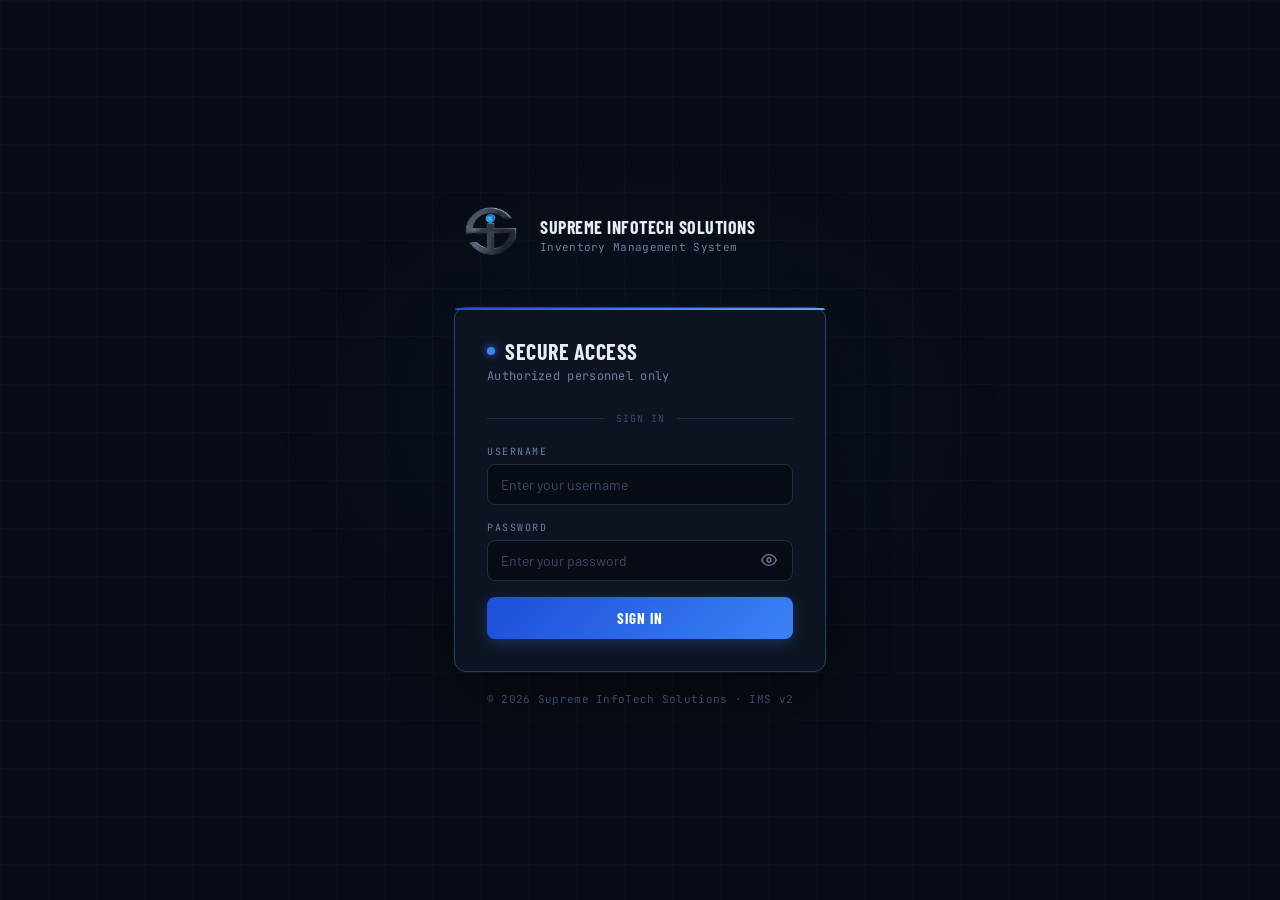
<file: home.html>
<!DOCTYPE html>
<html lang="en">
<head>
<meta charset="UTF-8">
<meta name="viewport" content="width=device-width, initial-scale=1.0">
<title>SIS — Hub</title>
<link href="https://fonts.googleapis.com/css2?family=Barlow:wght@400;500;600;700;800&family=Barlow+Condensed:wght@500;600;700;800&family=JetBrains+Mono:wght@400;500&display=swap" rel="stylesheet">
<link rel="stylesheet" href="styles.css">
<link rel="stylesheet" href="payrollstyles.css">
<link rel="stylesheet" href="home.css">
<style>
  /* Clickable emp-card */
  .emp-card-clickable {
    cursor: pointer;
    transition: border-color 0.2s, box-shadow 0.2s, transform 0.15s;
  }
  .emp-card-clickable:hover {
    border-color: var(--accent);
    box-shadow: 0 4px 20px rgba(59,130,246,0.1);
    transform: translateY(-1px);
  }
  .emp-card-clickable:hover svg[stroke="var(--text-dim)"] {
    color: var(--accent-bright);
  }
  /* Punch CTA colour variants */
  #empPunchCtaInner.punched-in {
    background: rgba(251,146,60,0.06);
  }
  #empPunchCtaInner.punched-in #empPunchCtaLabel {
    color: var(--orange);
  }
  /* DTR footer link hover */
  a#empDtrFooter:hover {
    background: rgba(59,130,246,0.04);
  }
  /* Loading text */
  .emp-list-loading {
    padding: 28px 18px;
    text-align: center;
    font-size: 12px;
    color: var(--text-dim);
    font-family: 'JetBrains Mono', monospace;
  }
</style>
</head>
<body>
<div class="app">

  <div id="loadingBar" style="display:none;position:fixed;top:0;left:0;right:0;height:3px;background:var(--accent);z-index:9999;animation:loadingPulse 1s ease-in-out infinite;"></div>

  <!-- HEADER -->
  <header>
    <div class="logo">
      <img src="logo_hub.png" alt="SIS Logo" style="width:52px;height:52px;object-fit:contain;flex-shrink:0;" />
      <div>
        <h1>Supreme InfoTech Solutions</h1>
        <span>Central Hub</span>
      </div>
    </div>
    <div class="header-actions">
      <a href="profile.html" id="userChip" class="user-chip-link" style="display:flex;align-items:center;gap:8px;font-family:'JetBrains Mono',monospace;font-size:12px;color:var(--text-muted);text-decoration:none;">
        <span id="userChipName" style="color:var(--text);font-weight:500;transition:color 0.15s;"></span>
        <span id="userChipRole" style="font-size:10px;padding:2px 8px;border-radius:99px;font-weight:600;letter-spacing:.04em;text-transform:uppercase;background:rgba(59,130,246,0.1);color:var(--accent-bright);border:1px solid rgba(59,130,246,0.2);"></span>
      </a>
      <button class="btn btn-ghost" onclick="AUTH.logout()" style="padding:8px 12px;">
        <svg width="14" height="14" viewBox="0 0 24 24" fill="none" stroke="currentColor" stroke-width="2" stroke-linecap="round" stroke-linejoin="round"><path d="M9 21H5a2 2 0 01-2-2V5a2 2 0 012-2h4"/><polyline points="16 17 21 12 16 7"/><line x1="21" y1="12" x2="9" y2="12"/></svg>
        Sign Out
      </button>
    </div>
  </header>

  <!-- NAV TABS -->
  <nav class="tab-nav" id="mainNav">
    <a href="home.html" class="tab-link active">
      <svg width="14" height="14" viewBox="0 0 24 24" fill="none" stroke="currentColor" stroke-width="2" stroke-linecap="round" stroke-linejoin="round"><path d="M3 9l9-7 9 7v11a2 2 0 01-2 2H5a2 2 0 01-2-2z"/><polyline points="9 22 9 12 15 12 15 22"/></svg>
      Home
    </a>
    <a href="index.html" class="tab-link" id="navInventory" style="display:none">
      <svg width="14" height="14" viewBox="0 0 24 24" fill="none" stroke="currentColor" stroke-width="2" stroke-linecap="round" stroke-linejoin="round"><rect x="3" y="3" width="18" height="18" rx="2"/><path d="M9 3v18M3 9h18M3 15h18"/></svg>
      Inventory
    </a>
    <a href="payroll.html" class="tab-link" id="navPayroll" style="display:none">
      <svg width="14" height="14" viewBox="0 0 24 24" fill="none" stroke="currentColor" stroke-width="2" stroke-linecap="round" stroke-linejoin="round"><rect x="2" y="5" width="20" height="14" rx="2"/><line x1="2" y1="10" x2="22" y2="10"/></svg>
      Payroll
    </a>
    <!-- Super Admin tab — only shown for superadmin role via JS -->
    <a href="superadmin.html" class="tab-link" id="navSuperAdmin" style="display:none; color:#a78bfa;">
      <svg width="14" height="14" viewBox="0 0 24 24" fill="none" stroke="currentColor" stroke-width="2" stroke-linecap="round" stroke-linejoin="round"><path d="M12 22s8-4 8-10V5l-8-3-8 3v7c0 6 8 10 8 10z"/></svg>
      Super Admin
    </a>
    <a href="schedule.html" class="tab-link" id="navSchedule">
      <svg width="14" height="14" viewBox="0 0 24 24" fill="none" stroke="currentColor" stroke-width="2" stroke-linecap="round" stroke-linejoin="round"><rect x="3" y="4" width="18" height="18" rx="2" ry="2"/><line x1="16" y1="2" x2="16" y2="6"/><line x1="8" y1="2" x2="8" y2="6"/><line x1="3" y1="10" x2="21" y2="10"/></svg>
      Game Schedule
    </a>
  </nav>

  <!-- ══════════════════════════════════════ -->
  <!-- ADMIN VIEW                            -->
  <!-- ══════════════════════════════════════ -->
  <div id="adminView" style="display:none">

    <!-- Welcome -->
    <div class="hub-welcome">
      <div>
        <div class="hub-greeting" id="adminGreeting">Good morning</div>
        <div class="hub-date" id="hubDate"></div>
      </div>
      <div class="hub-tagline">System overview — all modules</div>
    </div>

    <!-- Stat strip -->
    <div class="stat-strip" id="adminStatStrip">
      <div class="stat-pill">
        <span class="stat-pill-label">Inventory Items</span>
        <span class="stat-pill-val" id="statInventoryItems">—</span>
      </div>
      <div class="stat-pill">
        <span class="stat-pill-label">Categories</span>
        <span class="stat-pill-val" id="statCategories">—</span>
      </div>
      <div class="stat-pill">
        <span class="stat-pill-label">Total Employees</span>
        <span class="stat-pill-val" id="statEmployees">—</span>
      </div>
      <div class="stat-pill">
        <span class="stat-pill-label">Payroll Runs</span>
        <span class="stat-pill-val" id="statPayrollRuns">—</span>
      </div>
    </div>

    <!-- Module grid -->
    <div class="module-grid">

      <!-- Inventory -->
      <a href="index.html" class="module-card">
        <div class="module-card-header">
          <div class="module-icon" style="background:rgba(59,130,246,0.12);border-color:rgba(59,130,246,0.2)">
            <svg width="22" height="22" viewBox="0 0 24 24" fill="none" stroke="#60a5fa" stroke-width="2" stroke-linecap="round" stroke-linejoin="round"><rect x="2" y="3" width="20" height="18" rx="2"/><path d="M8 3v18M16 3v18M2 9h20M2 15h20"/></svg>
          </div>
          <span class="module-badge live">Live</span>
        </div>
        <div class="module-name">Inventory</div>
        <div class="module-desc">Track office equipment, supplies, and assets with barcode scanning.</div>
        <div class="module-stats">
          <span id="mcInventoryItems">— items</span>
          <span id="mcCategories">— categories</span>
        </div>
        <div class="module-arrow">
          <svg width="16" height="16" viewBox="0 0 24 24" fill="none" stroke="currentColor" stroke-width="2" stroke-linecap="round" stroke-linejoin="round"><line x1="5" y1="12" x2="19" y2="12"/><polyline points="12 5 19 12 12 19"/></svg>
        </div>
      </a>

      <!-- Payroll -->
      <a href="payroll.html" class="module-card">
        <div class="module-card-header">
          <div class="module-icon" style="background:rgba(52,211,153,0.1);border-color:rgba(52,211,153,0.2)">
            <svg width="22" height="22" viewBox="0 0 24 24" fill="none" stroke="#34d399" stroke-width="2" stroke-linecap="round" stroke-linejoin="round"><rect x="2" y="5" width="20" height="14" rx="2"/><line x1="2" y1="10" x2="22" y2="10"/></svg>
          </div>
          <span class="module-badge live">Live</span>
        </div>
        <div class="module-name">Payroll</div>
        <div class="module-desc">Manage employees, run payroll, compute deductions, and generate payslips.</div>
        <div class="module-stats">
          <span id="mcEmployees">— employees</span>
          <span id="mcPayrollRuns">— payroll runs</span>
        </div>
        <div class="module-arrow">
          <svg width="16" height="16" viewBox="0 0 24 24" fill="none" stroke="currentColor" stroke-width="2" stroke-linecap="round" stroke-linejoin="round"><line x1="5" y1="12" x2="19" y2="12"/><polyline points="12 5 19 12 12 19"/></svg>
        </div>
      </a>

      <!-- Game Schedules — LIVE -->
      <a href="schedule.html" class="module-card">
        <div class="module-card-header">
          <div class="module-icon" style="background:rgba(167,139,250,0.1);border-color:rgba(167,139,250,0.2)">
            <svg width="22" height="22" viewBox="0 0 24 24" fill="none" stroke="#a78bfa" stroke-width="2" stroke-linecap="round" stroke-linejoin="round"><rect x="2" y="4" width="20" height="16" rx="2"/><path d="M16 2v4M8 2v4M2 10h20"/><circle cx="12" cy="15" r="2"/></svg>
          </div>
          <span class="module-badge live">Live</span>
        </div>
        <div class="module-name">Game Schedules</div>
        <div class="module-desc">Manage and broadcast game schedules, rosters, and event timelines.</div>
        <div class="module-arrow">
          <svg width="16" height="16" viewBox="0 0 24 24" fill="none" stroke="currentColor" stroke-width="2" stroke-linecap="round" stroke-linejoin="round"><line x1="5" y1="12" x2="19" y2="12"/><polyline points="12 5 19 12 12 19"/></svg>
        </div>
      </a>

      <!-- Placeholder 2 -->
      <div class="module-card coming-soon">
        <div class="module-card-header">
          <div class="module-icon" style="background:rgba(251,191,36,0.08);border-color:rgba(251,191,36,0.15)">
            <svg width="22" height="22" viewBox="0 0 24 24" fill="none" stroke="#fbbf24" stroke-width="2" stroke-linecap="round" stroke-linejoin="round"><path d="M14 2H6a2 2 0 00-2 2v16a2 2 0 002 2h12a2 2 0 002-2V8z"/><polyline points="14 2 14 8 20 8"/><line x1="16" y1="13" x2="8" y2="13"/><line x1="16" y1="17" x2="8" y2="17"/><polyline points="10 9 9 9 8 9"/></svg>
          </div>
          <span class="module-badge soon">Soon</span>
        </div>
        <div class="module-name">Reports</div>
        <div class="module-desc">Generate consolidated reports across inventory, payroll, and operations.</div>
        <div class="module-coming-label">In Development</div>
      </div>

    </div>

    <!-- ── Admin Attendance Card ── -->
    <div style="margin-top:24px;" id="adminAttendanceCard" style="display:none;">
      <div class="emp-card emp-card-clickable" onclick="openDtrModal()" style="max-width:420px;">
        <div class="emp-card-header">
          <div style="display:flex;align-items:center;gap:10px">
            <div class="module-icon" style="width:36px;height:36px;background:rgba(59,130,246,0.1);border-color:rgba(59,130,246,0.2)">
              <svg width="16" height="16" viewBox="0 0 24 24" fill="none" stroke="#60a5fa" stroke-width="2" stroke-linecap="round" stroke-linejoin="round"><rect x="2" y="4" width="20" height="16" rx="2"/><path d="M16 2v4M8 2v4M2 10h20"/></svg>
            </div>
            <div>
              <div class="emp-card-title">My Attendance</div>
              <div class="emp-card-sub">Your DTR history</div>
            </div>
          </div>
          <svg width="14" height="14" viewBox="0 0 24 24" fill="none" stroke="var(--text-dim)" stroke-width="2" stroke-linecap="round" stroke-linejoin="round" style="flex-shrink:0;margin-left:auto;transition:color 0.15s"><line x1="5" y1="12" x2="19" y2="12"/><polyline points="12 5 19 12 12 19"/></svg>
        </div>

        <!-- Punch CTA Banner -->
        <div id="adminPunchCta" style="display:none;border-top:1px solid var(--border);">
          <div id="adminPunchCtaInner" style="
            display:flex;align-items:center;justify-content:space-between;
            padding:12px 18px;gap:12px;
            background:rgba(52,211,153,0.06);
          ">
            <div>
              <div id="adminPunchCtaLabel" style="font-size:12px;font-weight:600;color:var(--green);font-family:'JetBrains Mono',monospace;letter-spacing:0.5px;text-transform:uppercase;">Not yet timed in</div>
              <div id="adminPunchCtaSub" style="font-size:11px;color:var(--text-muted);margin-top:2px;">Click to view your attendance log</div>
            </div>
            <a href="profile.html?tab=dtr" onclick="event.stopPropagation()" style="
              display:inline-flex;align-items:center;gap:6px;
              padding:8px 16px;
              background:linear-gradient(135deg,#065f46,#34d399);
              color:#fff;font-family:'Barlow Condensed',sans-serif;
              font-size:13px;font-weight:700;text-transform:uppercase;letter-spacing:0.5px;
              border-radius:var(--radius);text-decoration:none;
              box-shadow:0 2px 10px rgba(52,211,153,0.25);
              transition:all 0.15s;white-space:nowrap;flex-shrink:0;
            " id="adminPunchCtaBtn">
              <svg width="12" height="12" viewBox="0 0 24 24" fill="none" stroke="currentColor" stroke-width="2.5" stroke-linecap="round" stroke-linejoin="round"><polyline points="15 3 21 3 21 9"/><polyline points="9 21 3 21 3 15"/><line x1="21" y1="3" x2="14" y2="10"/><line x1="3" y1="21" x2="10" y2="14"/></svg>
              Time In
            </a>
          </div>
        </div>
      </div>
    </div>

  </div>

  <!-- ══════════════════════════════════════ -->
  <!-- EMPLOYEE VIEW                         -->
  <!-- ══════════════════════════════════════ -->
  <div id="employeeView" style="display:none">

    <!-- Hero / Welcome strip -->
    <div class="emp-hero">
      <!-- Slideshow -->
      <div class="emp-slideshow" id="empSlideshow">
        <div class="slide active" style="background:linear-gradient(135deg,#0d1320,#1a2235)">
          <div class="slide-content">
            <div class="slide-label">WELCOME BACK</div>
            <div class="slide-title" id="empHeroName">—</div>
            <div class="slide-sub" id="empHeroRole">—</div>
          </div>
          <div class="slide-graphic">
            <svg width="120" height="120" viewBox="0 0 120 120" fill="none">
              <circle cx="60" cy="60" r="56" stroke="rgba(59,130,246,0.15)" stroke-width="1.5"/>
              <circle cx="60" cy="60" r="40" stroke="rgba(59,130,246,0.1)" stroke-width="1"/>
              <circle cx="60" cy="42" r="18" fill="rgba(59,130,246,0.12)" stroke="#3b82f6" stroke-width="1.5"/>
              <path d="M28 95c0-17.7 14.3-32 32-32s32 14.3 32 32" stroke="#3b82f6" stroke-width="1.5" stroke-linecap="round"/>
              <text x="60" y="48" text-anchor="middle" font-family="Barlow" font-size="16" font-weight="700" fill="#60a5fa" id="slideshowInitials">—</text>
            </svg>
          </div>
        </div>
        <div class="slide" style="background:linear-gradient(135deg,#0f172a,#1e1b4b)">
          <div class="slide-content">
            <div class="slide-label">SUPREME INFOTECH SOLUTIONS</div>
            <div class="slide-title" style="font-size:22px">Building the future,<br>one system at a time.</div>
            <div class="slide-sub">Your trusted IT partner</div>
          </div>
          <div class="slide-graphic" style="opacity:0.15">
            <svg width="120" height="120" viewBox="0 0 24 24" fill="none" stroke="#a78bfa" stroke-width="1" stroke-linecap="round" stroke-linejoin="round">
              <rect x="2" y="3" width="20" height="18" rx="2"/><path d="M8 3v18M16 3v18M2 9h20M2 15h20"/>
            </svg>
          </div>
        </div>
        <div class="slide" style="background:linear-gradient(135deg,#0a1628,#0d2137)">
          <div class="slide-content">
            <div class="slide-label">QUICK REMINDER</div>
            <div class="slide-title" style="font-size:20px">DTR submitted?</div>
            <div class="slide-sub">Make sure your attendance records are up to date each pay period.</div>
          </div>
          <div class="slide-graphic" style="opacity:0.12">
            <svg width="120" height="120" viewBox="0 0 24 24" fill="none" stroke="#34d399" stroke-width="1" stroke-linecap="round" stroke-linejoin="round">
              <rect x="2" y="4" width="20" height="16" rx="2"/><path d="M16 2v4M8 2v4M2 10h20"/><circle cx="12" cy="15" r="2"/>
            </svg>
          </div>
        </div>
        <!-- Dots -->
        <div class="slide-dots">
          <button class="slide-dot active" onclick="goToSlide(0)"></button>
          <button class="slide-dot" onclick="goToSlide(1)"></button>
          <button class="slide-dot" onclick="goToSlide(2)"></button>
        </div>
      </div>
    </div>

    <!-- Employee info cards -->
    <div class="emp-cards">

      <!-- Payslip History -->
      <div class="emp-card emp-card-clickable" onclick="window.location.href='profile.html'">
        <div class="emp-card-header">
          <div style="display:flex;align-items:center;gap:10px">
            <div class="module-icon" style="width:36px;height:36px;background:rgba(52,211,153,0.1);border-color:rgba(52,211,153,0.2)">
              <svg width="16" height="16" viewBox="0 0 24 24" fill="none" stroke="#34d399" stroke-width="2" stroke-linecap="round" stroke-linejoin="round"><rect x="2" y="5" width="20" height="14" rx="2"/><line x1="2" y1="10" x2="22" y2="10"/></svg>
            </div>
            <div>
              <div class="emp-card-title">My Payslips</div>
              <div class="emp-card-sub">Your payroll history</div>
            </div>
          </div>
          <svg width="14" height="14" viewBox="0 0 24 24" fill="none" stroke="var(--text-dim)" stroke-width="2" stroke-linecap="round" stroke-linejoin="round" style="flex-shrink:0;margin-left:auto;transition:color 0.15s"><line x1="5" y1="12" x2="19" y2="12"/><polyline points="12 5 19 12 12 19"/></svg>
        </div>
        <div id="empPayslipList" class="emp-list">
          <div class="emp-list-loading">Loading payslip history…</div>
        </div>
      </div>

      <!-- DTR / Attendance -->
      <div class="emp-card emp-card-clickable" onclick="openDtrModal()" id="empAttendanceCard">
        <div class="emp-card-header">
          <div style="display:flex;align-items:center;gap:10px">
            <div class="module-icon" style="width:36px;height:36px;background:rgba(59,130,246,0.1);border-color:rgba(59,130,246,0.2)">
              <svg width="16" height="16" viewBox="0 0 24 24" fill="none" stroke="#60a5fa" stroke-width="2" stroke-linecap="round" stroke-linejoin="round"><rect x="2" y="4" width="20" height="16" rx="2"/><path d="M16 2v4M8 2v4M2 10h20"/></svg>
            </div>
            <div>
              <div class="emp-card-title">Attendance Records</div>
              <div class="emp-card-sub">Your DTR history</div>
            </div>
          </div>
          <svg width="14" height="14" viewBox="0 0 24 24" fill="none" stroke="var(--text-dim)" stroke-width="2" stroke-linecap="round" stroke-linejoin="round" style="flex-shrink:0;margin-left:auto;transition:color 0.15s"><line x1="5" y1="12" x2="19" y2="12"/><polyline points="12 5 19 12 12 19"/></svg>
        </div>

        <!-- Punch CTA Banner -->
        <div id="empPunchCta" style="display:none;margin:0;border-bottom:1px solid var(--border);">
          <div id="empPunchCtaInner" style="
            display:flex;align-items:center;justify-content:space-between;
            padding:12px 18px;gap:12px;
            background:rgba(52,211,153,0.06);
          ">
            <div>
              <div id="empPunchCtaLabel" style="font-size:12px;font-weight:600;color:var(--green);font-family:'JetBrains Mono',monospace;letter-spacing:0.5px;text-transform:uppercase;">Not yet timed in</div>
              <div id="empPunchCtaSub" style="font-size:11px;color:var(--text-muted);margin-top:2px;">Go to Attendance to clock in today</div>
            </div>
            <a href="profile.html?tab=dtr" onclick="event.stopPropagation()" style="
              display:inline-flex;align-items:center;gap:6px;
              padding:8px 16px;
              background:linear-gradient(135deg,#065f46,#34d399);
              color:#fff;font-family:'Barlow Condensed',sans-serif;
              font-size:13px;font-weight:700;text-transform:uppercase;letter-spacing:0.5px;
              border-radius:var(--radius);text-decoration:none;
              box-shadow:0 2px 10px rgba(52,211,153,0.25);
              transition:all 0.15s;white-space:nowrap;
              flex-shrink:0;
            " id="empPunchCtaBtn">
              <svg width="12" height="12" viewBox="0 0 24 24" fill="none" stroke="currentColor" stroke-width="2.5" stroke-linecap="round" stroke-linejoin="round"><polyline points="15 3 21 3 21 9"/><polyline points="9 21 3 21 3 15"/><line x1="21" y1="3" x2="14" y2="10"/><line x1="3" y1="21" x2="10" y2="14"/></svg>
              Time In
            </a>
          </div>
        </div>

        <!-- Card body is intentionally empty — full log opens in modal on click -->

      </div>
      </div>

    </div>

  </div>

</div><!-- /.app -->

<!-- TOAST -->
<div class="toast-container" id="toastContainer"></div>

<script src="config.js"></script>
<script src="auth.js"></script>
<script src="home.js"></script>
<!-- ══════════════════════════════════════════ -->
<!-- FULL ATTENDANCE LOG MODAL               -->
<!-- ══════════════════════════════════════════ -->
<div id="dtrModalOverlay" onclick="if(event.target===this)closeDtrModal()" style="
  position:fixed;inset:0;
  background:rgba(4,8,18,0.85);
  backdrop-filter:blur(8px);
  z-index:200;
  display:none;
  align-items:center;
  justify-content:center;
  padding:24px;
">
  <div id="dtrModalPanel" style="
    width:100%;max-width:720px;
    background:var(--surface);
    border:1px solid var(--border-bright);
    border-radius:16px;
    box-shadow:0 24px 60px rgba(0,0,0,0.5), 0 0 0 1px rgba(59,130,246,0.08);
    max-height:82vh;
    display:flex;flex-direction:column;
    transform:scale(0.95) translateY(12px);
    opacity:0;
    transition:transform 0.3s cubic-bezier(0.16,1,0.3,1), opacity 0.25s ease;
  ">
    <!-- Modal header -->
    <div style="
      display:flex;align-items:center;justify-content:space-between;
      padding:16px 24px 14px;
      border-bottom:1px solid var(--border);
      flex-shrink:0;
    ">
      <div>
        <div style="font-family:'Barlow Condensed',sans-serif;font-size:18px;font-weight:700;text-transform:uppercase;letter-spacing:0.5px;display:flex;align-items:center;gap:10px;">
          <span style="width:8px;height:8px;border-radius:50%;background:var(--accent);box-shadow:0 0 8px var(--accent);display:inline-block;flex-shrink:0;"></span>
          Attendance Log
        </div>
        <div id="dtrModalSub" style="font-family:'JetBrains Mono',monospace;font-size:11px;color:var(--text-muted);margin-top:3px;"></div>
      </div>
      <div style="display:flex;align-items:center;gap:8px;">
        <a href="profile.html?tab=dtr" style="
          display:inline-flex;align-items:center;gap:6px;
          padding:7px 14px;border-radius:var(--radius);
          background:rgba(59,130,246,0.1);border:1px solid rgba(59,130,246,0.2);
          color:var(--accent-bright);font-family:'JetBrains Mono',monospace;font-size:10px;
          font-weight:600;text-decoration:none;text-transform:uppercase;letter-spacing:0.5px;
          transition:all 0.15s;
        ">
          <svg width="11" height="11" viewBox="0 0 24 24" fill="none" stroke="currentColor" stroke-width="2.5" stroke-linecap="round" stroke-linejoin="round"><path d="M18 13v6a2 2 0 01-2 2H5a2 2 0 01-2-2V8a2 2 0 012-2h6"/><polyline points="15 3 21 3 21 9"/><line x1="10" y1="14" x2="21" y2="3"/></svg>
          Open Full Page
        </a>
        <button onclick="closeDtrModal()" style="
          background:var(--surface2);border:1px solid var(--border);border-radius:var(--radius);
          color:var(--text-muted);padding:7px 10px;cursor:pointer;font-size:14px;
          display:flex;align-items:center;transition:all 0.15s;
        ">✕</button>
      </div>
    </div>

    <!-- Summary strip -->
    <div id="dtrModalSummary" style="
      display:flex;gap:0;flex-shrink:0;
      border-bottom:1px solid var(--border);
      overflow-x:auto;
    "></div>

    <!-- Table -->
    <div style="overflow-y:auto;flex:1;padding:0;">
      <table style="width:100%;border-collapse:collapse;">
        <thead>
          <tr style="background:var(--surface2);position:sticky;top:0;z-index:1;">
            <th style="padding:10px 24px;text-align:left;font-size:10px;font-family:'JetBrains Mono',monospace;text-transform:uppercase;letter-spacing:1.5px;color:var(--text-muted);font-weight:500;border-bottom:1px solid var(--border);">Date</th>
            <th style="padding:10px 16px;text-align:left;font-size:10px;font-family:'JetBrains Mono',monospace;text-transform:uppercase;letter-spacing:1.5px;color:var(--text-muted);font-weight:500;border-bottom:1px solid var(--border);">Time In</th>
            <th style="padding:10px 16px;text-align:left;font-size:10px;font-family:'JetBrains Mono',monospace;text-transform:uppercase;letter-spacing:1.5px;color:var(--text-muted);font-weight:500;border-bottom:1px solid var(--border);">Time Out</th>
            <th style="padding:10px 16px;text-align:left;font-size:10px;font-family:'JetBrains Mono',monospace;text-transform:uppercase;letter-spacing:1.5px;color:var(--text-muted);font-weight:500;border-bottom:1px solid var(--border);">Duration</th>
            <th style="padding:10px 24px 10px 16px;text-align:left;font-size:10px;font-family:'JetBrains Mono',monospace;text-transform:uppercase;letter-spacing:1.5px;color:var(--text-muted);font-weight:500;border-bottom:1px solid var(--border);">Status</th>
          </tr>
        </thead>
        <tbody id="dtrModalBody">
          <tr><td colspan="5" style="text-align:center;padding:40px;color:var(--text-dim);font-family:'JetBrains Mono',monospace;font-size:12px;">Loading…</td></tr>
        </tbody>
      </table>
    </div>

  </div>
</div>

<script>
// ── DTR Modal helpers (home page scope) ──────────────────────────────────────
let _dtrAllRows = []; // set by home.js loadEmpDtr

function openDtrModal() {
  const overlay = document.getElementById('dtrModalOverlay');
  overlay.style.display = 'flex';
  requestAnimationFrame(() => {
    requestAnimationFrame(() => {
      const panel = document.getElementById('dtrModalPanel');
      panel.style.transform = 'scale(1) translateY(0)';
      panel.style.opacity   = '1';
    });
  });
  renderDtrModal();
}

function closeDtrModal() {
  const panel = document.getElementById('dtrModalPanel');
  panel.style.transform = 'scale(0.95) translateY(12px)';
  panel.style.opacity   = '0';
  setTimeout(() => {
    document.getElementById('dtrModalOverlay').style.display = 'none';
  }, 280);
}

function renderDtrModal() {
  const rows   = window._dtrAllRows || [];
  const tbody  = document.getElementById('dtrModalBody');
  const sub    = document.getElementById('dtrModalSub');
  const summary = document.getElementById('dtrModalSummary');
  const today  = new Date().toISOString().slice(0, 10);

  sub.textContent = `${rows.length} record${rows.length !== 1 ? 's' : ''} found`;

  // Summary stats
  const present  = rows.filter(r => r.time_out).length;
  const active   = rows.filter(r => r.time_in && !r.time_out).length;
  const late     = rows.filter(r => r.is_late).length;
  const totalMs  = rows.reduce((acc, r) => {
    if (!r.time_in || !r.time_out) return acc;
    return acc + (new Date('1970-01-01T' + r.time_out) - new Date('1970-01-01T' + r.time_in));
  }, 0);
  const totalH   = Math.floor(totalMs / 3600000);
  const totalM   = Math.floor((totalMs % 3600000) / 60000);

  summary.innerHTML = [
    ['Days Present', present],
    ['Active Today', active ? '●' : '—'],
    ['Late',         late],
    ['Total Hours',  totalH + 'h ' + totalM + 'm'],
  ].map(([label, val]) => `
    <div style="flex:1;min-width:100px;padding:12px 20px;border-right:1px solid var(--border);last-child:border:none;">
      <div style="font-family:'JetBrains Mono',monospace;font-size:9px;text-transform:uppercase;letter-spacing:1.5px;color:var(--text-muted);margin-bottom:4px;">${label}</div>
      <div style="font-family:'Barlow Condensed',sans-serif;font-size:22px;font-weight:700;color:var(--accent-bright);">${val}</div>
    </div>
  `).join('');

  if (!rows.length) {
    tbody.innerHTML = `<tr><td colspan="5" style="text-align:center;padding:48px;color:var(--text-dim);font-family:'JetBrains Mono',monospace;font-size:12px;">No attendance records yet.</td></tr>`;
    return;
  }

  tbody.innerHTML = rows.map(r => {
    const isToday   = r.date === today;
    const timeIn    = r.time_in  ? _fmtT(r.time_in)  : '—';
    const timeOut   = r.time_out ? _fmtT(r.time_out) : '—';
    const dur       = (r.time_in && r.time_out) ? _calcH(r.time_in, r.time_out) : (r.time_in ? 'Active' : '—');
    const statusCol = !r.time_out
      ? 'rgba(251,146,60,0.1)'
      : r.is_late ? 'rgba(251,146,60,0.1)' : 'rgba(52,211,153,0.1)';
    const statusTxt = !r.time_out ? 'In Progress' : r.is_late ? 'Late' : 'Present';
    const statusClr = !r.time_out ? 'var(--green)' : r.is_late ? 'var(--red)' : 'var(--green)';

    return `<tr style="border-bottom:1px solid rgba(30,45,69,0.8);transition:background 0.1s;" onmouseover="this.style.background='rgba(59,130,246,0.04)'" onmouseout="this.style.background=''">
      <td style="padding:13px 24px;font-size:13px;font-weight:600;">
        ${_fmtDate(r.date)}
        ${isToday ? `<span style="font-size:9px;font-family:'JetBrains Mono',monospace;background:rgba(59,130,246,0.12);color:var(--accent-bright);padding:1px 6px;border-radius:4px;margin-left:6px;vertical-align:middle">TODAY</span>` : ''}
      </td>
      <td style="padding:13px 16px;font-family:'JetBrains Mono',monospace;font-size:12px;color:${r.is_late ? 'var(--red)' : 'var(--text)'};">${timeIn}</td>
      <td style="padding:13px 16px;font-family:'JetBrains Mono',monospace;font-size:12px;color:var(--text-muted);">${timeOut}</td>
      <td style="padding:13px 16px;font-family:'JetBrains Mono',monospace;font-size:12px;color:var(--text-muted);">${dur}</td>
      <td style="padding:13px 24px 13px 16px;">
        <span style="display:inline-flex;align-items:center;padding:3px 10px;border-radius:4px;font-size:11px;font-weight:600;font-family:'Barlow',sans-serif;text-transform:uppercase;letter-spacing:0.5px;background:${statusCol};color:${statusClr};border:1px solid ${statusClr.replace(')', ',0.25)').replace('var(','rgba(').replace('--red','251,146,60').replace('--green','52,211,153')};">
          ${statusTxt}
        </span>
      </td>
    </tr>`;
  }).join('');
}

// Tiny helpers used only in modal scope
function _fmtT(t) {
  const d = new Date('1970-01-01T' + (t.length <= 8 ? t : t.slice(11,19)));
  return d.toLocaleTimeString('en-US', { hour:'2-digit', minute:'2-digit' });
}
function _fmtDate(dateStr) {
  return new Date(dateStr + 'T00:00:00').toLocaleDateString('en-PH', { month:'short', day:'numeric', year:'numeric' });
}
function _calcH(ti, to) {
  const ms = new Date('1970-01-01T'+to) - new Date('1970-01-01T'+ti);
  if (ms <= 0) return '0m';
  const h = Math.floor(ms/3600000), m = Math.floor((ms%3600000)/60000);
  return h > 0 ? `${h}h ${m}m` : `${m}m`;
}

// Close on Escape
document.addEventListener('keydown', e => { if (e.key === 'Escape') closeDtrModal(); });
</script>

</body>
</html>
</file>
<file: styles.css>
/* ─────────────────────────────────────────
   StockDesk — styles.css
   Supreme Infotech Solutions brand alignment
   Deep navy · Electric blue · Professional IT
   ───────────────────────────────────────── */

@import url('https://fonts.googleapis.com/css2?family=Barlow:wght@400;500;600;700;800&family=Barlow+Condensed:wght@500;600;700;800&family=JetBrains+Mono:wght@400;500&display=swap');

:root {
  --bg:            #080c14;
  --surface:       #0d1320;
  --surface2:      #111827;
  --surface3:      #1a2235;
  --border:        #1e2d45;
  --border-bright: #2a3f60;
  --accent:        #3b82f6;
  --accent-bright: #60a5fa;
  --accent-dim:    #1d4ed8;
  --accent-glow:   rgba(59,130,246,0.12);
  --text:          #e8edf5;
  --text-muted:    #6b7fa3;
  --text-dim:      #3a4a6a;
  --red:           #f87171;
  --orange:        #fb923c;
  --green:         #34d399;
  --yellow:        #fbbf24;
  --radius:        8px;
  --radius-lg:     12px;
}

* { box-sizing: border-box; margin: 0; padding: 0; }

body {
  background: var(--bg);
  color: var(--text);
  font-family: 'Barlow', sans-serif;
  min-height: 100vh;
  overflow-x: hidden;
}

body::before {
  content: '';
  position: fixed;
  inset: 0;
  background-image:
    linear-gradient(rgba(59,130,246,0.035) 1px, transparent 1px),
    linear-gradient(90deg, rgba(59,130,246,0.035) 1px, transparent 1px);
  background-size: 48px 48px;
  pointer-events: none;
  z-index: 0;
}

body::after {
  content: '';
  position: fixed;
  top: -200px; left: -200px;
  width: 700px; height: 700px;
  background: radial-gradient(ellipse, rgba(59,130,246,0.07) 0%, transparent 65%);
  pointer-events: none;
  z-index: 0;
}

.app {
  position: relative;
  z-index: 1;
  max-width: 1280px;
  margin: 0 auto;
  padding: 24px 28px;
}

/* HEADER */
header {
  display: flex;
  align-items: center;
  justify-content: space-between;
  margin-bottom: 32px;
  padding-bottom: 20px;
  border-bottom: 1px solid var(--border);
}

.logo { display: flex; align-items: center; gap: 14px; }

.logo-icon {
  width: 42px; height: 42px;
  background: linear-gradient(135deg, var(--accent-dim), var(--accent));
  border-radius: 10px;
  display: grid;
  place-items: center;
  box-shadow: 0 0 20px rgba(59,130,246,0.25);
  flex-shrink: 0;
}
.logo-icon svg { width: 22px; height: 22px; }

.logo h1 {
  font-family: 'Barlow Condensed', sans-serif;
  font-size: 19px;
  font-weight: 700;
  letter-spacing: 0.5px;
  text-transform: uppercase;
}

.logo span {
  font-size: 11px;
  color: var(--text-muted);
  font-weight: 400;
  display: block;
  font-family: 'JetBrains Mono', monospace;
  margin-top: 2px;
  letter-spacing: 0.3px;
}

.header-actions { display: flex; gap: 8px; align-items: center; }

/* ── USER CHIP LINK ── */
.user-chip-link {
  padding: 4px 8px;
  border-radius: var(--radius);
  margin-right: 4px;
  transition: background 0.15s, transform 0.15s;
}

.user-chip-link:hover {
  background: rgba(255, 255, 255, 0.04);
  transform: translateY(-1px);
}

.user-chip-link:hover #userChipName {
  color: var(--accent-bright) !important;
}

.user-chip-link:active {
  transform: translateY(0);
}

/* BUTTONS */
.btn {
  padding: 8px 16px;
  border-radius: var(--radius);
  border: none;
  cursor: pointer;
  font-family: 'Barlow', sans-serif;
  font-weight: 600;
  font-size: 13px;
  transition: all 0.15s;
  display: inline-flex;
  align-items: center;
  gap: 7px;
}

.btn-primary {
  background: linear-gradient(135deg, var(--accent-dim), var(--accent));
  color: #fff;
  box-shadow: 0 2px 12px rgba(59,130,246,0.3);
}
.btn-primary:hover {
  background: linear-gradient(135deg, var(--accent), var(--accent-bright));
  transform: translateY(-1px);
  box-shadow: 0 4px 20px rgba(59,130,246,0.4);
}

.btn-ghost {
  background: var(--surface2);
  color: var(--text-muted);
  border: 1px solid var(--border);
}
.btn-ghost:hover {
  background: var(--surface3);
  color: var(--text);
  border-color: var(--border-bright);
}

.btn-danger {
  background: transparent;
  color: var(--red);
  border: 1px solid rgba(248,113,113,0.25);
  padding: 6px 12px;
  font-size: 12px;
}
.btn-danger:hover { background: rgba(248,113,113,0.08); border-color: rgba(248,113,113,0.5); }

.btn-edit {
  background: transparent;
  color: var(--text-muted);
  border: 1px solid var(--border);
  padding: 6px 12px;
  font-size: 12px;
}
.btn-edit:hover {
  color: var(--accent-bright);
  border-color: var(--accent);
  background: var(--accent-glow);
}

/* STATS */
.stats {
  display: grid;
  grid-template-columns: repeat(2, 1fr);
  gap: 12px;
  margin-bottom: 24px;
}

.stat-card {
  background: var(--surface);
  border: 1px solid var(--border);
  border-radius: var(--radius-lg);
  padding: 18px 20px;
  position: relative;
  overflow: hidden;
  transition: border-color 0.15s, box-shadow 0.15s;
}

.stat-card::before {
  content: '';
  position: absolute;
  top: 0; left: 0; right: 0;
  height: 2px;
  background: linear-gradient(90deg, var(--accent-dim), var(--accent));
  opacity: 0.7;
}
.stat-card.warn::before { background: linear-gradient(90deg, #c2410c, var(--orange)); opacity: 1; }
.stat-card.good::before { background: linear-gradient(90deg, #065f46, var(--green)); opacity: 1; }

.stat-label {
  font-size: 10px;
  color: var(--text-muted);
  font-family: 'JetBrains Mono', monospace;
  text-transform: uppercase;
  letter-spacing: 1.5px;
  margin-bottom: 10px;
}

.stat-val {
  font-family: 'Barlow Condensed', sans-serif;
  font-size: 38px;
  font-weight: 700;
  line-height: 1;
  color: var(--text);
}
.stat-val.warn { color: var(--orange); }
.stat-val.good { color: var(--green); }

/* SCANNER BAR */
.scanner-bar {
  background: var(--surface);
  border: 1px solid var(--border);
  border-radius: var(--radius-lg);
  padding: 14px 20px;
  margin-bottom: 18px;
  display: flex;
  align-items: center;
  gap: 16px;
  transition: border-color 0.2s, box-shadow 0.2s;
}

.scanner-indicator {
  width: 8px; height: 8px;
  border-radius: 50%;
  background: var(--accent);
  box-shadow: 0 0 8px var(--accent);
  animation: pulse 2s ease-in-out infinite;
  flex-shrink: 0;
}

@keyframes pulse {
  0%, 100% { opacity: 1; }
  50%       { opacity: 0.35; }
}

.scanner-label {
  font-size: 11px;
  font-family: 'JetBrains Mono', monospace;
  color: var(--text-muted);
  white-space: nowrap;
  letter-spacing: 1px;
  text-transform: uppercase;
}

.scanner-input {
  flex: 1;
  background: transparent;
  border: none;
  border-bottom: 1px solid var(--border);
  padding: 4px 0;
  color: var(--accent-bright);
  font-family: 'JetBrains Mono', monospace;
  font-size: 14px;
  font-weight: 500;
  outline: none;
  letter-spacing: 1.5px;
  transition: border-color 0.15s;
}
.scanner-input::placeholder { color: var(--text-dim); letter-spacing: 0.5px; font-size: 12px; }
.scanner-input:focus { border-bottom-color: var(--accent); }

.scanner-status {
  font-size: 11px;
  font-family: 'JetBrains Mono', monospace;
  padding: 4px 12px;
  border-radius: 20px;
  white-space: nowrap;
  letter-spacing: 0.5px;
  text-transform: uppercase;
}
.scanner-status.ready    { background: rgba(59,130,246,0.1);  color: var(--accent-bright); border: 1px solid rgba(59,130,246,0.2); }
.scanner-status.found    { background: rgba(52,211,153,0.1);  color: var(--green); border: 1px solid rgba(52,211,153,0.2); }
.scanner-status.notfound { background: rgba(248,113,113,0.1); color: var(--red);   border: 1px solid rgba(248,113,113,0.2); }

/* TOOLBAR */
.toolbar { display: flex; gap: 10px; margin-bottom: 18px; flex-wrap: wrap; }

.search-wrap { flex: 1; min-width: 200px; position: relative; }
.search-wrap svg {
  position: absolute; left: 13px; top: 50%;
  transform: translateY(-50%);
  color: var(--text-muted); width: 15px; height: 15px;
}
.search-wrap input {
  width: 100%;
  padding: 10px 14px 10px 38px;
  background: var(--surface);
  border: 1px solid var(--border);
  border-radius: var(--radius);
  color: var(--text);
  font-family: 'Barlow', sans-serif;
  font-size: 14px;
  outline: none;
  transition: border-color 0.15s, box-shadow 0.15s;
}
.search-wrap input:focus { border-color: var(--accent); box-shadow: 0 0 0 3px var(--accent-glow); }
.search-wrap input::placeholder { color: var(--text-dim); }

select {
  padding: 10px 14px;
  background: var(--surface);
  border: 1px solid var(--border);
  border-radius: var(--radius);
  color: var(--text);
  font-family: 'Barlow', sans-serif;
  font-size: 13px;
  outline: none;
  cursor: pointer;
  transition: border-color 0.15s;
}
select:focus { border-color: var(--accent); }

/* TABLE */
.table-wrap {
  background: var(--surface);
  border: 1px solid var(--border);
  border-radius: var(--radius-lg);
  overflow: hidden;
}

table { width: 100%; border-collapse: collapse; }

thead tr { background: var(--surface2); border-bottom: 1px solid var(--border); }

th {
  padding: 12px 16px;
  text-align: left;
  font-size: 10px;
  font-family: 'JetBrains Mono', monospace;
  text-transform: uppercase;
  letter-spacing: 1.5px;
  color: var(--text-muted);
  font-weight: 500;
  cursor: pointer;
  user-select: none;
  white-space: nowrap;
  transition: color 0.15s;
}
th:hover { color: var(--accent-bright); }
th .sort-arrow { margin-left: 5px; opacity: 0.3; }
th.sorted .sort-arrow { opacity: 1; color: var(--accent); }

tbody tr {
  border-bottom: 1px solid rgba(30,45,69,0.8);
  transition: background 0.1s;
}
tbody tr:last-child { border-bottom: none; }
tbody tr:hover { background: rgba(59,130,246,0.04); }

tbody tr.highlight { animation: flashRow 0.6s ease-out; }
@keyframes flashRow {
  0%   { background: rgba(59,130,246,0.12); }
  100% { background: transparent; }
}

td { padding: 12px 16px; font-size: 13px; vertical-align: middle; }
td.mono { font-family: 'JetBrains Mono', monospace; font-size: 12px; color: var(--text-muted); }

/* BADGES */
.badge {
  display: inline-flex;
  align-items: center;
  padding: 3px 10px;
  border-radius: 4px;
  font-size: 11px;
  font-weight: 600;
  font-family: 'Barlow', sans-serif;
  text-transform: uppercase;
  letter-spacing: 0.5px;
}
.badge-ok    { background: rgba(52,211,153,0.1);  color: var(--green);         border: 1px solid rgba(52,211,153,0.2); }
.badge-low   { background: rgba(251,146,60,0.1);  color: var(--orange);        border: 1px solid rgba(251,146,60,0.2); }
.badge-out   { background: rgba(248,113,113,0.1); color: var(--red);           border: 1px solid rgba(248,113,113,0.2); }
.badge-spare { background: rgba(59,130,246,0.1);  color: var(--accent-bright); border: 1px solid rgba(59,130,246,0.2); }

.td-actions { display: flex; gap: 6px; }

/* EMPTY STATE */
.empty-state { text-align: center; padding: 60px 20px; }
.empty-state svg { width: 48px; height: 48px; opacity: 0.12; margin-bottom: 16px; }
.empty-state p { font-size: 14px; color: var(--text-muted); }

/* MODAL */
.overlay {
  position: fixed; inset: 0;
  background: rgba(4,8,18,0.85);
  backdrop-filter: blur(6px);
  z-index: 100;
  display: none;
  align-items: center;
  justify-content: center;
}
.overlay.open { display: flex; }

.modal {
  background: var(--surface);
  border: 1px solid var(--border-bright);
  border-radius: var(--radius-lg);
  padding: 32px;
  width: 100%;
  max-width: 500px;
  animation: modalIn 0.2s cubic-bezier(0.16,1,0.3,1);
  box-shadow: 0 25px 60px rgba(0,0,0,0.5), 0 0 0 1px rgba(59,130,246,0.08);
}
@keyframes modalIn {
  from { opacity: 0; transform: translateY(16px) scale(0.97); }
  to   { opacity: 1; transform: none; }
}

.modal h2 {
  font-family: 'Barlow Condensed', sans-serif;
  font-size: 20px;
  font-weight: 700;
  text-transform: uppercase;
  letter-spacing: 0.5px;
  margin-bottom: 24px;
  display: flex;
  align-items: center;
  gap: 10px;
}
.modal h2 .dot {
  width: 8px; height: 8px;
  border-radius: 50%;
  background: var(--accent);
  box-shadow: 0 0 8px var(--accent);
}

.form-grid { display: grid; grid-template-columns: 1fr 1fr; gap: 14px; }
.form-full { grid-column: 1 / -1; }
.form-group { display: flex; flex-direction: column; gap: 6px; }

.form-group label {
  font-size: 10px;
  font-family: 'JetBrains Mono', monospace;
  text-transform: uppercase;
  letter-spacing: 1.5px;
  color: var(--text-muted);
}

.form-group input,
.form-group select,
.form-group textarea {
  padding: 10px 13px;
  background: var(--bg);
  border: 1px solid var(--border);
  border-radius: var(--radius);
  color: var(--text);
  font-family: 'Barlow', sans-serif;
  font-size: 14px;
  outline: none;
  transition: border-color 0.15s, box-shadow 0.15s;
  width: 100%;
}
.form-group input:focus,
.form-group select:focus,
.form-group textarea:focus {
  border-color: var(--accent);
  box-shadow: 0 0 0 3px var(--accent-glow);
}
.form-group textarea {
  resize: vertical;
  min-height: 70px;
  font-size: 13px;
}

.modal-footer {
  display: flex;
  justify-content: flex-end;
  gap: 10px;
  margin-top: 24px;
  padding-top: 20px;
  border-top: 1px solid var(--border);
}

/* TOAST */
.toast-container {
  position: fixed; bottom: 24px; right: 24px;
  z-index: 999;
  display: flex; flex-direction: column; gap: 10px;
}
.toast {
  background: var(--surface2);
  border: 1px solid var(--border-bright);
  border-radius: var(--radius);
  padding: 12px 18px;
  font-size: 13px;
  display: flex; align-items: center; gap: 10px;
  animation: toastIn 0.3s ease-out;
  min-width: 260px; max-width: 380px;
  box-shadow: 0 8px 24px rgba(0,0,0,0.3);
}
.toast.success { border-left: 3px solid var(--green); }
.toast.error   { border-left: 3px solid var(--red); }
.toast.info    { border-left: 3px solid var(--accent); }

@keyframes toastIn {
  from { opacity: 0; transform: translateX(20px); }
  to   { opacity: 1; transform: none; }
}
@keyframes toastOut {
  to { opacity: 0; transform: translateX(20px); }
}

/* RESPONSIVE */
@media (max-width: 700px) {
  .stats { grid-template-columns: 1fr; }
  .form-grid { grid-template-columns: 1fr; }
  header { flex-direction: column; align-items: flex-start; gap: 14px; }
  .header-actions { flex-wrap: wrap; }
  .app { padding: 16px; }
}

/* SCANNER SESSION */
.scanner-bar.session-active {
  border-color: var(--accent);
  box-shadow: 0 0 0 2px var(--accent-glow);
}
@keyframes pulseOk   { 0% { background: rgba(52,211,153,0.1); }  100% { background: transparent; } }
@keyframes pulseWarn { 0% { background: rgba(248,113,113,0.1); } 100% { background: transparent; } }
.scanner-bar.pulse-ok   { animation: pulseOk   0.5s ease-out forwards; }
.scanner-bar.pulse-warn { animation: pulseWarn 0.5s ease-out forwards; }

#scanSessionLog { margin: 0 0 12px; border: 1px solid var(--accent); border-radius: var(--radius-lg); overflow: hidden; }

.session-log-header {
  display: flex; align-items: center; justify-content: space-between;
  padding: 10px 16px;
  background: rgba(59,130,246,0.08);
  border-bottom: 1px solid rgba(59,130,246,0.2);
}

.session-scan-hint {
  padding: 7px 16px;
  font-size: 11px; font-weight: 600; letter-spacing: .08em; text-transform: uppercase;
  color: var(--accent-bright);
  background: rgba(59,130,246,0.05);
  border-bottom: 1px solid rgba(59,130,246,0.1);
  font-family: 'JetBrains Mono', monospace;
}

.session-log-items { max-height: 220px; overflow-y: auto; padding: 6px 0; }

.session-log-row {
  display: grid;
  grid-template-columns: 24px 160px 1fr 100px 80px;
  align-items: center; gap: 10px; padding: 7px 16px; font-size: 12px;
  opacity: 0; transform: translateY(-6px);
  transition: opacity 0.2s ease, transform 0.2s ease;
  border-bottom: 1px solid rgba(30,45,69,0.6);
}
.session-log-row:last-child { border-bottom: none; }
.session-log-row.visible    { opacity: 1; transform: translateY(0); }
.session-log-row.duplicate  { background: rgba(248,113,113,0.05); }
.session-log-row.has-serial { grid-template-columns: 24px 130px 120px 1fr 90px 80px; }

.log-status-icon { font-size: 13px; font-weight: 700; text-align: center; }
.session-log-row.added     .log-status-icon { color: var(--green); }
.session-log-row.duplicate .log-status-icon { color: var(--red); }
.log-barcode { color: var(--text-muted); }
.log-serial  { color: var(--text-muted); font-style: italic; }
.log-name    { font-weight: 500; white-space: nowrap; overflow: hidden; text-overflow: ellipsis; }
.log-uid     { color: var(--accent-bright); font-size: 11px; font-family: 'JetBrains Mono', monospace; }

.log-badge {
  display: inline-block; padding: 2px 8px; border-radius: 4px;
  font-size: 10px; font-weight: 700; letter-spacing: .05em;
  text-transform: uppercase; text-align: center;
}
.log-badge.added     { background: rgba(52,211,153,0.12);  color: var(--green); }
.log-badge.duplicate { background: rgba(248,113,113,0.12); color: var(--red); }

.scan-flow-toggle { display: flex; gap: 8px; margin-bottom: 10px; }
.flow-btn {
  display: flex; align-items: center; gap: 6px;
  padding: 8px 14px; border-radius: var(--radius);
  border: 1px solid var(--border); background: transparent;
  color: var(--text-muted); font-size: 12px; font-weight: 600;
  cursor: pointer; transition: all .15s ease; font-family: inherit;
}
.flow-btn:hover { border-color: var(--accent); color: var(--text); }
.flow-btn.active { border-color: var(--accent); background: var(--accent-glow); color: var(--accent-bright); }
.flow-desc { font-size: 12px; color: var(--text-muted); margin: -4px 0 16px; line-height: 1.5; }
.scan-session-modal .dot-scan { background: var(--accent); box-shadow: 0 0 0 3px var(--accent-glow); }

/* IMPORT PREVIEW */
.import-preview-modal { max-width: 900px; width: 95vw; }
.import-table-wrap { max-height: 340px; overflow-y: auto; border: 1px solid var(--border); border-radius: var(--radius); margin-bottom: 6px; }
.import-table { width: 100%; border-collapse: collapse; font-size: 12px; }
.import-table thead th {
  position: sticky; top: 0;
  background: var(--surface2);
  padding: 8px 12px; text-align: left;
  font-size: 10px; font-weight: 600; letter-spacing: .08em; text-transform: uppercase;
  color: var(--text-muted); border-bottom: 1px solid var(--border);
  font-family: 'JetBrains Mono', monospace;
}
.import-table tbody tr td { padding: 7px 12px; border-bottom: 1px solid rgba(30,45,69,0.5); vertical-align: middle; }
.import-table tbody tr:last-child td { border-bottom: none; }
.import-row-error { background: rgba(248,113,113,0.04); }
.import-row-warn  { background: rgba(251,191,36,0.04); }

.import-badge { display: inline-block; padding: 2px 9px; border-radius: 4px; font-size: 11px; font-weight: 700; letter-spacing: .04em; white-space: nowrap; }
.import-badge.ok    { background: rgba(52,211,153,0.12);  color: var(--green); }
.import-badge.warn  { background: rgba(251,191,36,0.12);  color: var(--yellow); }
.import-badge.error { background: rgba(248,113,113,0.12); color: var(--red); }

/* BULK BAR */
.bulk-bar {
  display: flex; align-items: center; justify-content: space-between;
  gap: 12px; padding: 10px 16px;
  background: rgba(59,130,246,0.06);
  border: 1px solid rgba(59,130,246,0.2);
  border-radius: var(--radius); margin-bottom: 12px;
  font-size: 13px; font-weight: 600; color: var(--accent-bright);
  transform: translateY(-6px); opacity: 0; pointer-events: none;
  transition: opacity 0.18s ease, transform 0.18s ease;
}
.bulk-bar.bulk-bar-visible { opacity: 1; transform: translateY(0); pointer-events: all; }
.bulk-bar-info { font-family: 'JetBrains Mono', monospace; white-space: nowrap; font-size: 12px; }
.bulk-bar-actions { display: flex; align-items: center; gap: 8px; flex-wrap: wrap; }
.bulk-bar-actions select { padding: 6px 12px; font-size: 12px; border-color: rgba(59,130,246,0.25); }

/* CHECKBOXES */
.col-check { width: 36px; text-align: center; padding: 0 8px !important; }
.col-check input[type="checkbox"], .row-check { width: 15px; height: 15px; cursor: pointer; accent-color: var(--accent); }

/* SELECTION */
.row-selected { background: rgba(59,130,246,0.06) !important; }
.row-selected td { border-bottom-color: rgba(59,130,246,0.15) !important; }
#tableBody tr { cursor: pointer; }
#tableBody tr:hover { background: rgba(59,130,246,0.04); }

/* QUANTITY HINT */
#fQuantityHint {
  padding: 8px 12px; border-radius: var(--radius);
  background: var(--accent-glow);
  border: 1px solid rgba(59,130,246,0.2);
  color: var(--accent-bright);
  font-size: 11px; font-family: 'JetBrains Mono', monospace; line-height: 1.5;
}

/* LOADING BAR */
@keyframes loadingPulse {
  0%, 100% { opacity: 1; }
  50%       { opacity: 0.4; }
}
</file>
<file: payrollstyles.css>
/* ─────────────────────────────────────────
   SIS — payrollstyles.css  (Enhanced)
   Payroll UI — aligned to SIS brand system
   ───────────────────────────────────────── */

/* ── NAV TABS ── */
.tab-nav {
  display: flex;
  gap: 4px;
  margin-bottom: 28px;
  border-bottom: 1px solid var(--border);
  padding-bottom: 0;
}

.tab-link {
  display: inline-flex;
  align-items: center;
  gap: 7px;
  padding: 10px 18px;
  font-family: 'Barlow', sans-serif;
  font-size: 13px;
  font-weight: 600;
  color: var(--text-muted);
  text-decoration: none;
  border-bottom: 2px solid transparent;
  margin-bottom: -1px;
  transition: color 0.15s, border-color 0.15s;
  letter-spacing: 0.2px;
}

.tab-link:hover { color: var(--text); }
.tab-link.active { color: var(--accent-bright); border-bottom-color: var(--accent); }

/* ── PAYROLL INNER TABS ── */
.payroll-tabs {
  display: flex;
  gap: 6px;
  margin-bottom: 24px;
}

.ptab {
  padding: 7px 18px;
  border-radius: var(--radius);
  border: 1px solid var(--border);
  background: var(--surface);
  color: var(--text-muted);
  font-family: 'Barlow', sans-serif;
  font-size: 13px;
  font-weight: 600;
  cursor: pointer;
  transition: all 0.15s;
  letter-spacing: 0.2px;
}

.ptab:hover {
  color: var(--text);
  border-color: var(--border-bright);
  background: var(--surface3);
}

.ptab.active {
  background: linear-gradient(135deg, var(--accent-dim), var(--accent));
  color: #fff;
  border-color: var(--accent);
  box-shadow: 0 2px 10px rgba(59,130,246,0.25);
}

/* Pay-type buttons slightly different active style */
.pay-type-btn.active {
  background: linear-gradient(135deg, #1e1b4b, #312e81);
  border-color: #6d28d9;
  box-shadow: 0 2px 10px rgba(109,40,217,0.25);
}

/* ── SECTION HEADER ── */
.section-header {
  display: flex;
  align-items: center;
  justify-content: space-between;
  margin-bottom: 18px;
}

.section-title {
  font-family: 'Barlow Condensed', sans-serif;
  font-size: 18px;
  font-weight: 700;
  text-transform: uppercase;
  letter-spacing: 0.5px;
}

.section-sub {
  font-size: 12px;
  color: var(--text-muted);
  font-family: 'JetBrains Mono', monospace;
  margin-top: 3px;
  letter-spacing: 0.3px;
}

/* ── PAYROLL CONTROLS ── */
.payroll-controls {
  display: flex;
  gap: 20px;
  align-items: flex-start;
  flex-wrap: wrap;
  margin-bottom: 24px;
  padding: 20px;
  background: var(--surface);
  border: 1px solid var(--border);
  border-radius: var(--radius-lg);
}

.payroll-controls .form-group label,
.payroll-controls > .form-group > label {
  font-size: 10px;
  font-family: 'JetBrains Mono', monospace;
  text-transform: uppercase;
  letter-spacing: 1.5px;
  color: var(--text-muted);
  display: block;
  margin-bottom: 6px;
}

.payroll-controls input[type="month"] {
  padding: 9px 13px;
  background: var(--bg);
  border: 1px solid var(--border);
  border-radius: var(--radius);
  color: var(--text);
  font-family: 'JetBrains Mono', monospace;
  font-size: 13px;
  outline: none;
  transition: border-color 0.15s, box-shadow 0.15s;
}

.payroll-controls input[type="month"]:focus {
  border-color: var(--accent);
  box-shadow: 0 0 0 3px var(--accent-glow);
}

/* ── TAX MODE INFO NOTE ── */
.tax-mode-note {
  display: inline-flex;
  align-items: center;
  gap: 6px;
  padding: 5px 12px;
  border-radius: 6px;
  font-size: 10px;
  font-family: 'JetBrains Mono', monospace;
  letter-spacing: 0.5px;
}

.tax-mode-note.bir {
  background: rgba(59,130,246,0.08);
  color: var(--accent-bright);
  border: 1px solid rgba(59,130,246,0.18);
}

.tax-mode-note.flat {
  background: rgba(251,191,36,0.08);
  color: #fbbf24;
  border: 1px solid rgba(251,191,36,0.18);
}

/* ── SUMMARY BAR ── */
.payroll-summary-bar {
  display: flex;
  align-items: center;
  gap: 32px;
  flex-wrap: wrap;
  margin-top: 16px;
  padding: 18px 24px;
  background: var(--surface);
  border: 1px solid var(--border);
  border-radius: var(--radius-lg);
  border-left: 3px solid var(--accent);
}

.summary-item {
  display: flex;
  flex-direction: column;
  gap: 4px;
}

.summary-label {
  font-size: 10px;
  font-family: 'JetBrains Mono', monospace;
  text-transform: uppercase;
  letter-spacing: 1.5px;
  color: var(--text-muted);
}

.summary-val {
  font-family: 'Barlow Condensed', sans-serif;
  font-size: 22px;
  font-weight: 700;
  color: var(--text);
}

.summary-val.accent { color: var(--accent-bright); }

/* ── EMPLOYEE STATUS BADGES ── */
.badge-active {
  background: rgba(52,211,153,0.1);
  color: var(--green);
  border: 1px solid rgba(52,211,153,0.2);
}

.badge-inactive {
  background: rgba(248,113,113,0.1);
  color: var(--red);
  border: 1px solid rgba(248,113,113,0.2);
}

/* ── HISTORY ROW ── */
.history-period {
  font-family: 'JetBrains Mono', monospace;
  font-size: 13px;
  font-weight: 500;
  color: var(--accent-bright);
}

/* ── GOVERNMENT CONTRIBUTION TOGGLES ── */
.gov-toggle {
  display: flex;
  align-items: center;
  gap: 10px;
  cursor: pointer;
  user-select: none;
  flex-wrap: nowrap;
  min-width: 0;
}

.gov-toggle input[type="checkbox"] {
  display: none;
}

.gov-toggle-track {
  position: relative;
  width: 32px;
  height: 18px;
  border-radius: 99px;
  background: var(--surface3, #1e293b);
  border: 1px solid var(--border);
  flex-shrink: 0;
  transition: background 0.2s, border-color 0.2s;
}

.gov-toggle-track::after {
  content: '';
  position: absolute;
  top: 2px;
  left: 2px;
  width: 12px;
  height: 12px;
  border-radius: 50%;
  background: var(--text-muted);
  transition: transform 0.2s, background 0.2s;
}

.gov-toggle input:checked ~ .gov-toggle-track {
  background: rgba(52,211,153,0.18);
  border-color: var(--green, #34d399);
}

.gov-toggle input:checked ~ .gov-toggle-track::after {
  background: var(--green, #34d399);
  transform: translateX(14px);
}

.gov-toggle-label {
  font-family: 'Barlow', sans-serif;
  font-size: 13px;
  font-weight: 600;
  color: var(--text);
  white-space: nowrap;
  flex-shrink: 0;
  min-width: 72px;
}

.gov-toggle-note {
  font-family: 'JetBrains Mono', monospace;
  font-size: 10px;
  color: var(--text-muted);
  letter-spacing: 0.2px;
  white-space: nowrap;
}

/* ── DTR UPLOAD ZONES ── */
.dtr-upload-zone {
  display: flex;
  align-items: center;
  gap: 10px;
  flex-wrap: wrap;
  padding: 16px;
  border: 1.5px dashed var(--border);
  border-radius: var(--radius-lg);
  background: var(--surface);
  margin-bottom: 20px;
  transition: border-color 0.15s, background 0.15s;
}

.dtr-upload-zone:hover {
  border-color: var(--accent);
  background: rgba(59,130,246,0.03);
}

/* ── EVENT TYPE HIGHLIGHT ── */
.emp-type-event {
  background: rgba(167,139,250,0.06);
  border-left: 2px solid #a78bfa;
}

/* ── LOADING PULSE ── */
@keyframes loadingPulse {
  0%, 100% { opacity: 1; }
  50%       { opacity: 0.4; }
}

/* ── RESPONSIVE ── */
@media (max-width: 700px) {
  .payroll-controls   { flex-direction: column; align-items: flex-start; }
  .payroll-summary-bar { gap: 20px; }
  .section-header     { flex-direction: column; align-items: flex-start; gap: 12px; }
  .payroll-tabs       { flex-wrap: wrap; }
}

/* ── GOV-TOGGLE OVERRIDE — beats .form-group rules from styles.css ── */
/* .form-group label sets flex-direction:column and .form-group input sets width:100%
   which both break the toggle row layout — these rules restore correct behavior */
.form-group label.gov-toggle {
  display: flex !important;
  flex-direction: row !important;
  align-items: center !important;
  gap: 10px !important;
  font-size: inherit !important;
  font-family: inherit !important;
  text-transform: none !important;
  letter-spacing: normal !important;
  color: var(--text) !important;
  cursor: pointer;
  user-select: none;
  flex-wrap: nowrap;
}

.form-group .gov-toggle input[type="checkbox"] {
  display: none !important;
  width: auto !important;
  padding: 0 !important;
  border: none !important;
  background: none !important;
  box-shadow: none !important;
}
</file>
<file: home.css>
/* ─────────────────────────────────────────
   SIS — home.css
   Central Hub styles
   ───────────────────────────────────────── */

/* ── LOADING PULSE (reused) ── */
@keyframes loadingPulse {
  0%, 100% { opacity: 1; }
  50%       { opacity: 0.4; }
}

/* ── TOAST (reused from styles.css pattern) ── */
@keyframes toastOut {
  to { opacity: 0; transform: translateX(20px); }
}

/* ══════════════════════════════════════════
   ADMIN VIEW
   ══════════════════════════════════════════ */

/* ── Welcome strip ── */
.hub-welcome {
  display: flex;
  align-items: flex-end;
  justify-content: space-between;
  margin-bottom: 24px;
  flex-wrap: wrap;
  gap: 8px;
}

.hub-greeting {
  font-family: 'Barlow Condensed', sans-serif;
  font-size: 28px;
  font-weight: 700;
  color: var(--text);
  letter-spacing: 0.3px;
}

.hub-date {
  font-family: 'JetBrains Mono', monospace;
  font-size: 11px;
  color: var(--text-muted);
  margin-top: 4px;
  letter-spacing: 0.5px;
}

.hub-tagline {
  font-family: 'JetBrains Mono', monospace;
  font-size: 11px;
  color: var(--text-muted);
  text-transform: uppercase;
  letter-spacing: 1.5px;
}

/* ── Stat strip ── */
.stat-strip {
  display: flex;
  gap: 12px;
  flex-wrap: wrap;
  margin-bottom: 32px;
}

.stat-pill {
  display: flex;
  flex-direction: column;
  gap: 4px;
  padding: 14px 20px;
  background: var(--surface);
  border: 1px solid var(--border);
  border-radius: var(--radius-lg);
  flex: 1;
  min-width: 130px;
  transition: border-color 0.15s;
}

.stat-pill:hover {
  border-color: var(--border-bright);
}

.stat-pill-label {
  font-family: 'JetBrains Mono', monospace;
  font-size: 10px;
  text-transform: uppercase;
  letter-spacing: 1.5px;
  color: var(--text-muted);
}

.stat-pill-val {
  font-family: 'Barlow Condensed', sans-serif;
  font-size: 26px;
  font-weight: 700;
  color: var(--accent-bright);
}

/* ── Module grid ── */
.module-grid {
  display: grid;
  grid-template-columns: repeat(auto-fill, minmax(260px, 1fr));
  gap: 16px;
}

.module-card {
  display: flex;
  flex-direction: column;
  padding: 22px;
  background: var(--surface);
  border: 1px solid var(--border);
  border-radius: var(--radius-lg);
  text-decoration: none;
  color: var(--text);
  transition: border-color 0.2s, background 0.2s, transform 0.15s, box-shadow 0.2s;
  position: relative;
  overflow: hidden;
  cursor: pointer;
}

.module-card::before {
  content: '';
  position: absolute;
  inset: 0;
  background: linear-gradient(135deg, rgba(59,130,246,0.03), transparent);
  opacity: 0;
  transition: opacity 0.2s;
}

.module-card:hover:not(.coming-soon) {
  border-color: var(--accent);
  background: var(--surface2);
  transform: translateY(-2px);
  box-shadow: 0 8px 32px rgba(59,130,246,0.12);
}

.module-card:hover:not(.coming-soon)::before {
  opacity: 1;
}

.module-card.coming-soon {
  opacity: 0.55;
  cursor: default;
}

.module-card-header {
  display: flex;
  align-items: center;
  justify-content: space-between;
  margin-bottom: 16px;
}

.module-icon {
  width: 44px;
  height: 44px;
  border-radius: 10px;
  border: 1px solid;
  display: flex;
  align-items: center;
  justify-content: center;
  flex-shrink: 0;
}

.module-badge {
  font-family: 'JetBrains Mono', monospace;
  font-size: 10px;
  font-weight: 600;
  padding: 3px 9px;
  border-radius: 99px;
  letter-spacing: 0.5px;
  text-transform: uppercase;
}

.module-badge.live {
  background: rgba(52,211,153,0.1);
  color: var(--green);
  border: 1px solid rgba(52,211,153,0.2);
}

.module-badge.soon {
  background: rgba(167,139,250,0.1);
  color: #a78bfa;
  border: 1px solid rgba(167,139,250,0.2);
}

.module-name {
  font-family: 'Barlow Condensed', sans-serif;
  font-size: 20px;
  font-weight: 700;
  text-transform: uppercase;
  letter-spacing: 0.5px;
  margin-bottom: 6px;
}

.module-desc {
  font-size: 13px;
  color: var(--text-muted);
  line-height: 1.5;
  flex: 1;
  margin-bottom: 16px;
}

.module-stats {
  display: flex;
  gap: 14px;
  font-family: 'JetBrains Mono', monospace;
  font-size: 11px;
  color: var(--accent-bright);
  margin-bottom: 14px;
}

.module-coming-label {
  font-family: 'JetBrains Mono', monospace;
  font-size: 11px;
  color: var(--text-muted);
  text-transform: uppercase;
  letter-spacing: 1px;
  margin-top: auto;
  padding-top: 16px;
}

.module-arrow {
  display: flex;
  justify-content: flex-end;
  color: var(--accent);
  opacity: 0;
  transition: opacity 0.15s, transform 0.15s;
}

.module-card:hover:not(.coming-soon) .module-arrow {
  opacity: 1;
  transform: translateX(3px);
}

/* ══════════════════════════════════════════
   EMPLOYEE VIEW
   ══════════════════════════════════════════ */

/* ── Slideshow hero ── */
.emp-hero {
  margin-bottom: 28px;
  border-radius: var(--radius-lg);
  overflow: hidden;
  border: 1px solid var(--border);
}

.emp-slideshow {
  position: relative;
  height: 200px;
}

.slide {
  position: absolute;
  inset: 0;
  display: flex;
  align-items: center;
  justify-content: space-between;
  padding: 28px 36px;
  opacity: 0;
  transition: opacity 0.6s ease;
  pointer-events: none;
}

.slide.active {
  opacity: 1;
  pointer-events: auto;
}

.slide-content {
  flex: 1;
}

.slide-label {
  font-family: 'JetBrains Mono', monospace;
  font-size: 10px;
  text-transform: uppercase;
  letter-spacing: 2px;
  color: var(--text-muted);
  margin-bottom: 10px;
}

.slide-title {
  font-family: 'Barlow Condensed', sans-serif;
  font-size: 30px;
  font-weight: 700;
  color: var(--text);
  line-height: 1.2;
  margin-bottom: 6px;
}

.slide-sub {
  font-size: 13px;
  color: var(--text-muted);
}

.slide-graphic {
  flex-shrink: 0;
  margin-left: 20px;
}

.slide-dots {
  position: absolute;
  bottom: 14px;
  left: 50%;
  transform: translateX(-50%);
  display: flex;
  gap: 6px;
  z-index: 10;
}

.slide-dot {
  width: 6px;
  height: 6px;
  border-radius: 50%;
  border: none;
  background: var(--border-bright);
  cursor: pointer;
  padding: 0;
  transition: background 0.2s, transform 0.2s;
}

.slide-dot.active {
  background: var(--accent);
  transform: scale(1.3);
}

/* ── Employee info cards ── */
.emp-cards {
  display: grid;
  grid-template-columns: repeat(auto-fill, minmax(300px, 1fr));
  gap: 16px;
  margin-bottom: 16px;
}

.emp-card {
  background: var(--surface);
  border: 1px solid var(--border);
  border-radius: var(--radius-lg);
  overflow: hidden;
}

.emp-card-header {
  padding: 16px 18px;
  border-bottom: 1px solid var(--border);
  background: var(--surface2);
}

.emp-card-title {
  font-family: 'Barlow Condensed', sans-serif;
  font-size: 15px;
  font-weight: 700;
  text-transform: uppercase;
  letter-spacing: 0.4px;
}

.emp-card-sub {
  font-family: 'JetBrains Mono', monospace;
  font-size: 10px;
  color: var(--text-muted);
  margin-top: 2px;
}

/* ── Record rows (payslips + DTR) ── */
.emp-list {
  max-height: 360px;
  overflow-y: auto;
}

.emp-list::-webkit-scrollbar { width: 4px; }
.emp-list::-webkit-scrollbar-track { background: transparent; }
.emp-list::-webkit-scrollbar-thumb { background: var(--border); border-radius: 4px; }

.emp-record-row {
  display: flex;
  align-items: center;
  justify-content: space-between;
  padding: 12px 18px;
  border-bottom: 1px solid var(--border);
  transition: background 0.15s;
}

.emp-record-row:last-child { border-bottom: none; }
.emp-record-row:hover { background: var(--surface2); }

.emp-record-period {
  font-family: 'JetBrains Mono', monospace;
  font-size: 12px;
  font-weight: 500;
  color: var(--accent-bright);
  margin-bottom: 4px;
}

.emp-record-meta {
  display: flex;
  align-items: center;
  gap: 8px;
  font-size: 11px;
  color: var(--text-muted);
}

.emp-record-tag {
  font-family: 'JetBrains Mono', monospace;
  font-size: 9px;
  font-weight: 600;
  padding: 2px 7px;
  border-radius: 4px;
  text-transform: uppercase;
  letter-spacing: 0.5px;
}

.emp-record-tag.regular {
  background: rgba(52,211,153,0.08);
  color: var(--green);
  border: 1px solid rgba(52,211,153,0.15);
}

.emp-record-tag.event {
  background: rgba(167,139,250,0.1);
  color: #a78bfa;
  border: 1px solid rgba(167,139,250,0.2);
}

.emp-record-right {
  text-align: right;
}

.emp-record-net {
  font-family: 'Barlow Condensed', sans-serif;
  font-size: 18px;
  font-weight: 700;
  color: var(--accent-bright);
}

.emp-record-gross {
  font-family: 'JetBrains Mono', monospace;
  font-size: 10px;
  color: var(--text-muted);
  margin-top: 2px;
}

/* ── DTR attendance bar ── */
.emp-dtr-bar-wrap {
  margin-top: 6px;
  height: 3px;
  width: 120px;
  background: var(--border);
  border-radius: 99px;
  overflow: hidden;
}

.emp-dtr-bar {
  height: 100%;
  border-radius: 99px;
  transition: width 0.4s ease;
}

/* ── Coming soon row for employees ── */
.emp-coming-row {
  display: flex;
  gap: 12px;
  flex-wrap: wrap;
}

.emp-coming-card {
  display: flex;
  align-items: center;
  gap: 10px;
  padding: 12px 18px;
  background: var(--surface);
  border: 1px solid var(--border);
  border-radius: var(--radius-lg);
  font-family: 'Barlow', sans-serif;
  font-size: 13px;
  font-weight: 600;
  color: var(--text-muted);
  opacity: 0.6;
  min-width: 220px;
}

/* ── Responsive ── */
@media (max-width: 640px) {
  .module-grid { grid-template-columns: 1fr; }
  .emp-cards   { grid-template-columns: 1fr; }
  .stat-strip  { gap: 8px; }
  .stat-pill   { min-width: 100px; }
  .slide       { padding: 20px 20px; }
  .slide-title { font-size: 22px; }
  .slide-graphic { display: none; }
  .hub-welcome { flex-direction: column; align-items: flex-start; }
}
</file>
